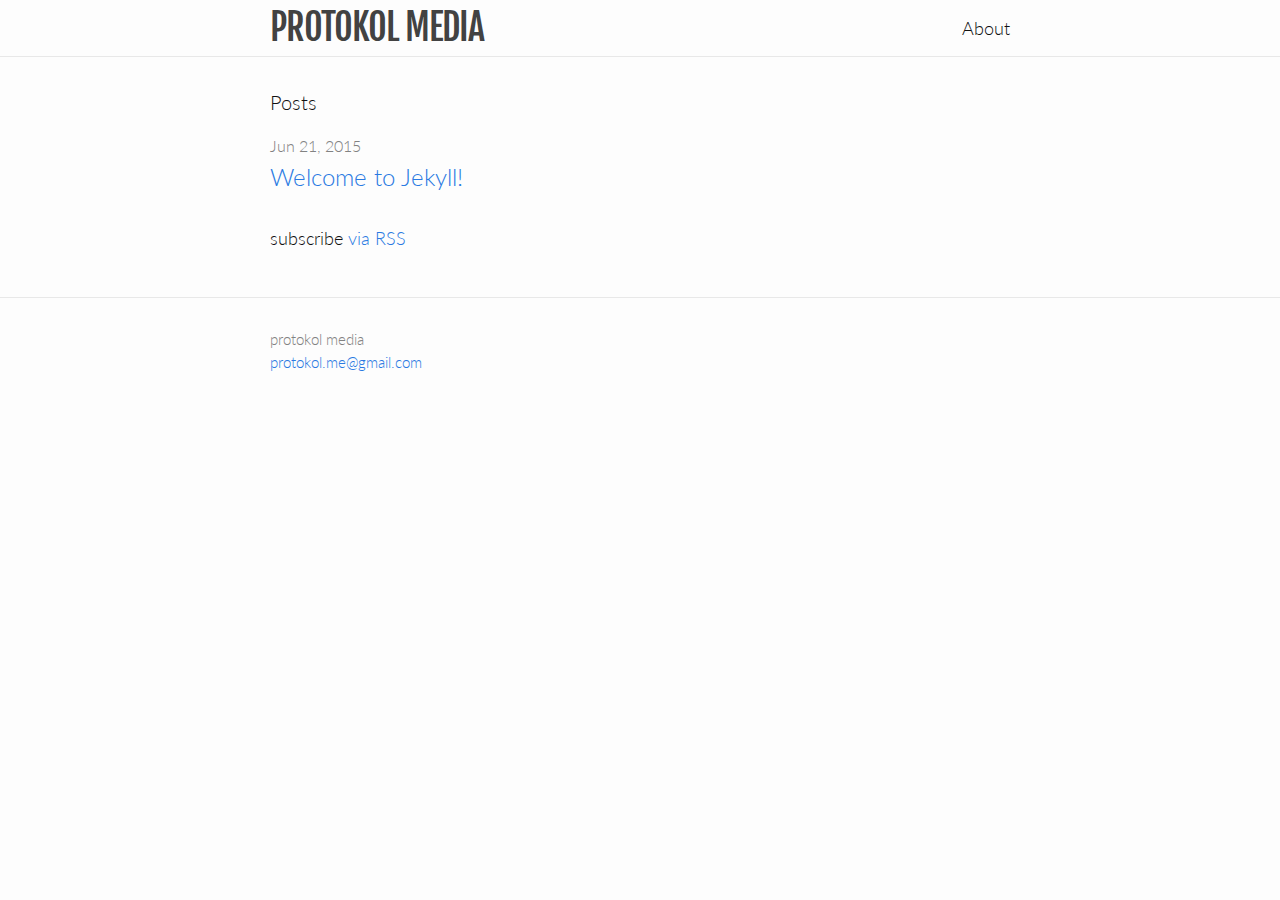
<file: index.html>
<!DOCTYPE html>
<html>

  <head>
  <meta charset="utf-8">
  <meta http-equiv="X-UA-Compatible" content="IE=edge">
  <meta name="viewport" content="width=device-width, initial-scale=1">

  <title>protokol media</title>
  <meta name="description" content="">

  <link rel="stylesheet" href="/css/main.css">
  <link rel="canonical" href="https://protokolmedia.github.io/">
  <link rel="alternate" type="application/rss+xml" title="protokol media" href="https://protokolmedia.github.io/feed.xml" />
  <link  rel='stylesheet' type='text/css' href='//fonts.googleapis.com/css?family=Lato:300,400,700'>
  <link  rel='stylesheet' type='text/css' href='//fonts.googleapis.com/css?family=Fjalla+One'>
</head>


  <body>

    <header class="site-header">

  <div class="wrapper">

    <a class="site-title" href="/">protokol media</a>

    <nav class="site-nav">
      <a href="#" class="menu-icon">
        <svg viewBox="0 0 18 15">
          <path fill="#424242" d="M18,1.484c0,0.82-0.665,1.484-1.484,1.484H1.484C0.665,2.969,0,2.304,0,1.484l0,0C0,0.665,0.665,0,1.484,0 h15.031C17.335,0,18,0.665,18,1.484L18,1.484z"/>
          <path fill="#424242" d="M18,7.516C18,8.335,17.335,9,16.516,9H1.484C0.665,9,0,8.335,0,7.516l0,0c0-0.82,0.665-1.484,1.484-1.484 h15.031C17.335,6.031,18,6.696,18,7.516L18,7.516z"/>
          <path fill="#424242" d="M18,13.516C18,14.335,17.335,15,16.516,15H1.484C0.665,15,0,14.335,0,13.516l0,0 c0-0.82,0.665-1.484,1.484-1.484h15.031C17.335,12.031,18,12.696,18,13.516L18,13.516z"/>
        </svg>
      </a>

      <div class="trigger">
        
          
          <a class="page-link" href="/about/">About</a>
          
        
          
        
          
        
          
        
      </div>
    </nav>

  </div>

</header>


    <div class="page-content">
      <div class="wrapper">
        <div class="home">

  <h1 class="page-heading">Posts</h1>

  <ul class="post-list">
    
      <li>
        <span class="post-meta">Jun 21, 2015</span>

        <h2>
          <a class="post-link" href="/jekyll/update/2015/06/21/welcome-to-jekyll.html">Welcome to Jekyll!</a>
        </h2>
      </li>
    
  </ul>

  <p class="rss-subscribe">subscribe <a href="/feed.xml">via RSS</a></p>

</div>

      </div>
    </div>

    <footer class="site-footer">

  <div class="wrapper">

    <div class="footer-col-wrapper">
      <div class="footer-col  footer-col-1">
        <ul class="contact-list">
          <li>protokol media</li>
          <li><a href="mailto:protokol.me@gmail.com">protokol.me@gmail.com</a></li>
        </ul>
      </div>

      <div class="footer-col  footer-col-2">
        <ul class="social-media-list">
          

          
        </ul>
      </div>

      <div class="footer-col  footer-col-3">
        <p class="text"></p>
      </div>
    </div>

  </div>

</footer>


  </body>

</html>
</file>
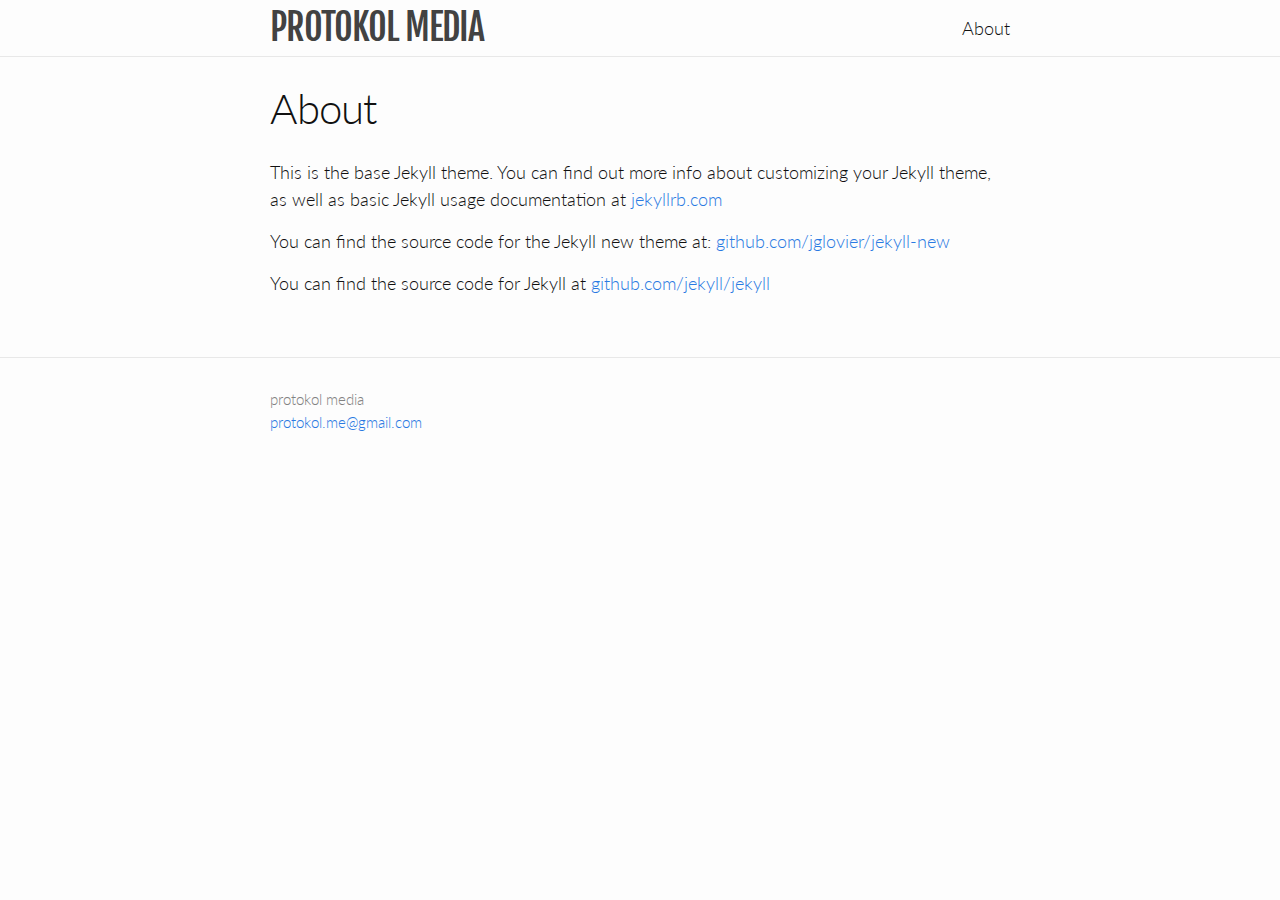
<file: about/index.html>
<!DOCTYPE html>
<html>

  <head>
  <meta charset="utf-8">
  <meta http-equiv="X-UA-Compatible" content="IE=edge">
  <meta name="viewport" content="width=device-width, initial-scale=1">

  <title>About</title>
  <meta name="description" content="">

  <link rel="stylesheet" href="/css/main.css">
  <link rel="canonical" href="https://protokolmedia.github.io/about/">
  <link rel="alternate" type="application/rss+xml" title="protokol media" href="https://protokolmedia.github.io/feed.xml" />
  <link  rel='stylesheet' type='text/css' href='//fonts.googleapis.com/css?family=Lato:300,400,700'>
  <link  rel='stylesheet' type='text/css' href='//fonts.googleapis.com/css?family=Fjalla+One'>
</head>


  <body>

    <header class="site-header">

  <div class="wrapper">

    <a class="site-title" href="/">protokol media</a>

    <nav class="site-nav">
      <a href="#" class="menu-icon">
        <svg viewBox="0 0 18 15">
          <path fill="#424242" d="M18,1.484c0,0.82-0.665,1.484-1.484,1.484H1.484C0.665,2.969,0,2.304,0,1.484l0,0C0,0.665,0.665,0,1.484,0 h15.031C17.335,0,18,0.665,18,1.484L18,1.484z"/>
          <path fill="#424242" d="M18,7.516C18,8.335,17.335,9,16.516,9H1.484C0.665,9,0,8.335,0,7.516l0,0c0-0.82,0.665-1.484,1.484-1.484 h15.031C17.335,6.031,18,6.696,18,7.516L18,7.516z"/>
          <path fill="#424242" d="M18,13.516C18,14.335,17.335,15,16.516,15H1.484C0.665,15,0,14.335,0,13.516l0,0 c0-0.82,0.665-1.484,1.484-1.484h15.031C17.335,12.031,18,12.696,18,13.516L18,13.516z"/>
        </svg>
      </a>

      <div class="trigger">
        
          
          <a class="page-link" href="/about/">About</a>
          
        
          
        
          
        
          
        
      </div>
    </nav>

  </div>

</header>


    <div class="page-content">
      <div class="wrapper">
        <div class="post">

  <header class="post-header">
    <h1 class="post-title">About</h1>
  </header>

  <article class="post-content">
    <p>This is the base Jekyll theme. You can find out more info about customizing your Jekyll theme, as well as basic Jekyll usage documentation at <a href="http://jekyllrb.com/">jekyllrb.com</a></p>

<p>You can find the source code for the Jekyll new theme at: <a href="https://github.com/jglovier/jekyll-new">github.com/jglovier/jekyll-new</a></p>

<p>You can find the source code for Jekyll at <a href="https://github.com/jekyll/jekyll">github.com/jekyll/jekyll</a></p>

  </article>

</div>

      </div>
    </div>

    <footer class="site-footer">

  <div class="wrapper">

    <div class="footer-col-wrapper">
      <div class="footer-col  footer-col-1">
        <ul class="contact-list">
          <li>protokol media</li>
          <li><a href="mailto:protokol.me@gmail.com">protokol.me@gmail.com</a></li>
        </ul>
      </div>

      <div class="footer-col  footer-col-2">
        <ul class="social-media-list">
          

          
        </ul>
      </div>

      <div class="footer-col  footer-col-3">
        <p class="text"></p>
      </div>
    </div>

  </div>

</footer>


  </body>

</html>
</file>
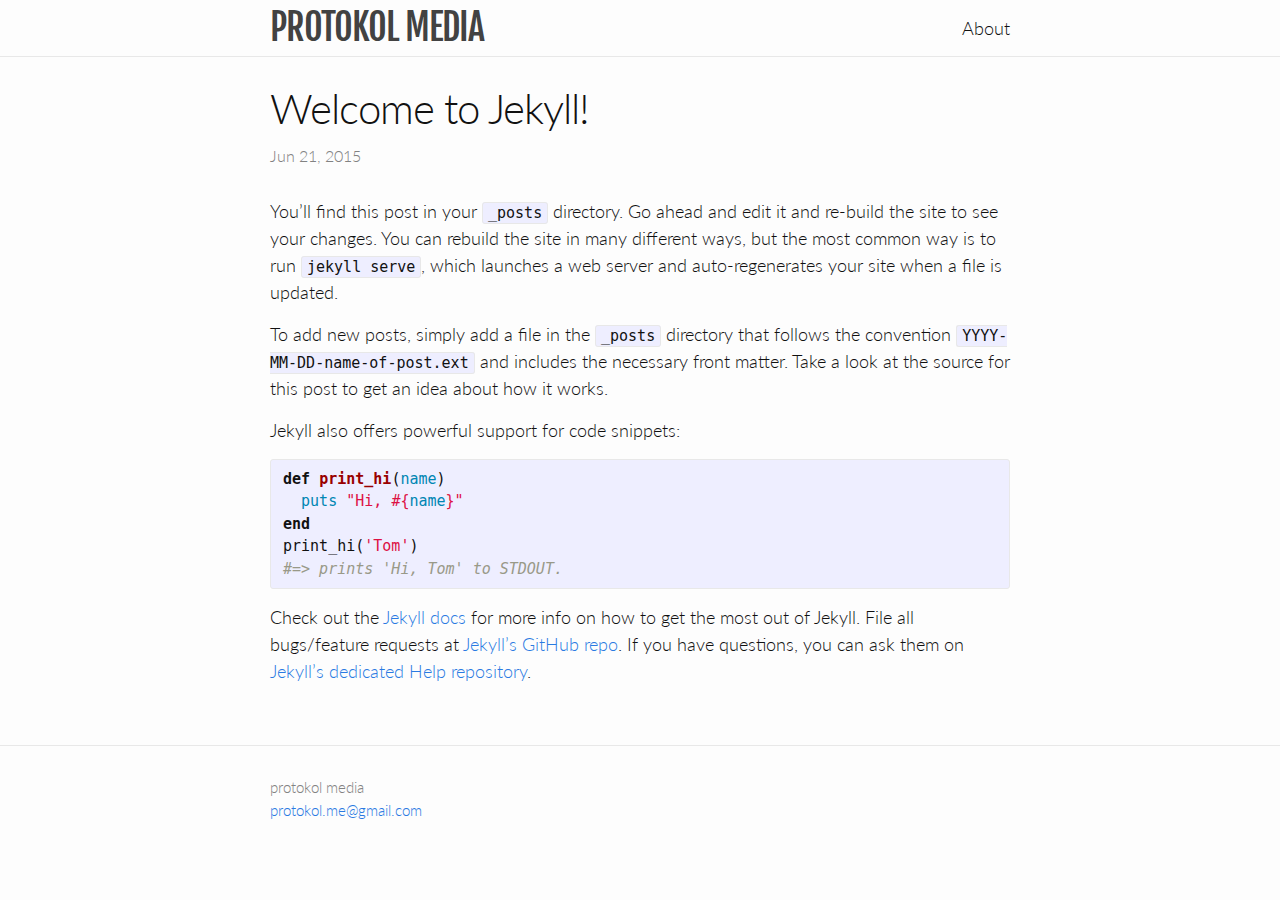
<file: jekyll/update/2015/06/21/welcome-to-jekyll.html>
<!DOCTYPE html>
<html>

  <head>
  <meta charset="utf-8">
  <meta http-equiv="X-UA-Compatible" content="IE=edge">
  <meta name="viewport" content="width=device-width, initial-scale=1">

  <title>Welcome to Jekyll!</title>
  <meta name="description" content="You’ll find this post in your _posts directory. Go ahead and edit it and re-build the site to see your changes. You can rebuild the site in many different wa...">

  <link rel="stylesheet" href="/css/main.css">
  <link rel="canonical" href="https://protokolmedia.github.io/jekyll/update/2015/06/21/welcome-to-jekyll.html">
  <link rel="alternate" type="application/rss+xml" title="protokol media" href="https://protokolmedia.github.io/feed.xml" />
  <link  rel='stylesheet' type='text/css' href='//fonts.googleapis.com/css?family=Lato:300,400,700'>
  <link  rel='stylesheet' type='text/css' href='//fonts.googleapis.com/css?family=Fjalla+One'>
</head>


  <body>

    <header class="site-header">

  <div class="wrapper">

    <a class="site-title" href="/">protokol media</a>

    <nav class="site-nav">
      <a href="#" class="menu-icon">
        <svg viewBox="0 0 18 15">
          <path fill="#424242" d="M18,1.484c0,0.82-0.665,1.484-1.484,1.484H1.484C0.665,2.969,0,2.304,0,1.484l0,0C0,0.665,0.665,0,1.484,0 h15.031C17.335,0,18,0.665,18,1.484L18,1.484z"/>
          <path fill="#424242" d="M18,7.516C18,8.335,17.335,9,16.516,9H1.484C0.665,9,0,8.335,0,7.516l0,0c0-0.82,0.665-1.484,1.484-1.484 h15.031C17.335,6.031,18,6.696,18,7.516L18,7.516z"/>
          <path fill="#424242" d="M18,13.516C18,14.335,17.335,15,16.516,15H1.484C0.665,15,0,14.335,0,13.516l0,0 c0-0.82,0.665-1.484,1.484-1.484h15.031C17.335,12.031,18,12.696,18,13.516L18,13.516z"/>
        </svg>
      </a>

      <div class="trigger">
        
          
          <a class="page-link" href="/about/">About</a>
          
        
          
        
          
        
          
        
      </div>
    </nav>

  </div>

</header>


    <div class="page-content">
      <div class="wrapper">
        <div class="post">

  <header class="post-header">
    <h1 class="post-title">Welcome to Jekyll!</h1>
    <p class="post-meta">Jun 21, 2015</p>
  </header>

  <article class="post-content">
    <p>You’ll find this post in your <code>_posts</code> directory. Go ahead and edit it and re-build the site to see your changes. You can rebuild the site in many different ways, but the most common way is to run <code>jekyll serve</code>, which launches a web server and auto-regenerates your site when a file is updated.</p>

<p>To add new posts, simply add a file in the <code>_posts</code> directory that follows the convention <code>YYYY-MM-DD-name-of-post.ext</code> and includes the necessary front matter. Take a look at the source for this post to get an idea about how it works.</p>

<p>Jekyll also offers powerful support for code snippets:</p>

<div class="highlight"><pre><code class="language-ruby" data-lang="ruby"><span class="k">def</span> <span class="nf">print_hi</span><span class="p">(</span><span class="nb">name</span><span class="p">)</span>
  <span class="nb">puts</span> <span class="s2">&quot;Hi, </span><span class="si">#{</span><span class="nb">name</span><span class="si">}</span><span class="s2">&quot;</span>
<span class="k">end</span>
<span class="n">print_hi</span><span class="p">(</span><span class="s1">&#39;Tom&#39;</span><span class="p">)</span>
<span class="c1">#=&gt; prints &#39;Hi, Tom&#39; to STDOUT.</span></code></pre></div>

<p>Check out the <a href="http://jekyllrb.com">Jekyll docs</a> for more info on how to get the most out of Jekyll. File all bugs/feature requests at <a href="https://github.com/jekyll/jekyll">Jekyll’s GitHub repo</a>. If you have questions, you can ask them on <a href="https://github.com/jekyll/jekyll-help">Jekyll’s dedicated Help repository</a>.</p>


  </article>

</div>

      </div>
    </div>

    <footer class="site-footer">

  <div class="wrapper">

    <div class="footer-col-wrapper">
      <div class="footer-col  footer-col-1">
        <ul class="contact-list">
          <li>protokol media</li>
          <li><a href="mailto:protokol.me@gmail.com">protokol.me@gmail.com</a></li>
        </ul>
      </div>

      <div class="footer-col  footer-col-2">
        <ul class="social-media-list">
          

          
        </ul>
      </div>

      <div class="footer-col  footer-col-3">
        <p class="text"></p>
      </div>
    </div>

  </div>

</footer>


  </body>

</html>
</file>
<file: css/main.css>
/**
 * Reset some basic elements
 */
body, h1, h2, h3, h4, h5, h6,
p, blockquote, pre, hr,
dl, dd, ol, ul, figure {
  margin: 0;
  padding: 0; }

/**
 * Basic styling
 */
body {
  font-family: "Lato", Helvetica, Arial, sans-serif;
  font-size: 18px;
  line-height: 1.5;
  font-weight: 300;
  color: #111;
  background-color: #fdfdfd;
  -webkit-text-size-adjust: 100%; }

/**
 * Set `margin-bottom` to maintain vertical rhythm
 */
h1, h2, h3, h4, h5, h6,
p, blockquote, pre,
ul, ol, dl, figure,
.highlight {
  margin-bottom: 15px; }

/**
 * Images
 */
img {
  max-width: 100%;
  vertical-align: middle; }

/**
 * Figures
 */
figure > img {
  display: block; }

figcaption {
  font-size: 15.75px; }

/**
 * Lists
 */
ul, ol {
  margin-left: 30px; }

li > ul,
li > ol {
  margin-bottom: 0; }

/**
 * Headings
 */
h1, h2, h3, h4, h5, h6 {
  font-weight: 300; }

/**
 * Links
 */
a {
  color: #2a7ae2;
  text-decoration: none;
  text-decoration: none; }
  a:visited {
    color: #1756a9; }
  a:hover {
    color: #111; }

/**
 * Blockquotes
 */
blockquote {
  color: #828282;
  border-left: 4px solid #e8e8e8;
  padding-left: 15px;
  font-size: 18px;
  letter-spacing: -1px;
  font-style: italic; }
  blockquote > :last-child {
    margin-bottom: 0; }

/**
 * Code formatting
 */
pre,
code {
  font-size: 15px;
  border: 1px solid #e8e8e8;
  border-radius: 3px;
  background-color: #eef; }

code {
  padding: 1px 5px; }

pre {
  padding: 8px 12px;
  overflow-x: scroll; }
  pre > code {
    border: 0;
    padding-right: 0;
    padding-left: 0; }

/**
 * Wrapper
 */
.wrapper {
  max-width: -webkit-calc(800px - (30px * 2));
  max-width: calc(800px - (30px * 2));
  margin-right: auto;
  margin-left: auto;
  padding-right: 30px;
  padding-left: 30px; }
  @media screen and (max-width: 800px) {
    .wrapper {
      max-width: -webkit-calc(800px - (30px));
      max-width: calc(800px - (30px));
      padding-right: 15px;
      padding-left: 15px; } }

/**
 * Clearfix
 */
.wrapper:after, .footer-col-wrapper:after {
  content: "";
  display: table;
  clear: both; }

/**
 * Icons
 */
.icon > svg {
  display: inline-block;
  width: 16px;
  height: 16px;
  vertical-align: middle; }
  .icon > svg path {
    fill: #828282; }

/**
 * Site header
 */
.site-header {
  border-bottom: 1px solid #e8e8e8;
  min-height: 56px;
  position: relative; }

.site-title {
  font-family: 'Fjalla One', sans-serif;
  font-size: 2em;
  line-height: 56px;
  letter-spacing: -1px;
  margin-bottom: 0;
  text-transform: uppercase;
  float: left; }
  .site-title, .site-title:visited {
    color: #424242; }

.site-nav {
  float: right;
  line-height: 56px; }
  .site-nav .menu-icon {
    display: none; }
  .site-nav .page-link {
    color: #111;
    line-height: 1.5; }
    .site-nav .page-link:not(:first-child) {
      margin-left: 20px; }
  @media screen and (max-width: 600px) {
    .site-nav {
      position: absolute;
      top: 9px;
      right: 30px;
      background-color: #fdfdfd;
      border: 1px solid #e8e8e8;
      border-radius: 5px;
      text-align: right; }
      .site-nav .menu-icon {
        display: block;
        float: right;
        width: 36px;
        height: 26px;
        line-height: 0;
        padding-top: 10px;
        text-align: center; }
        .site-nav .menu-icon > svg {
          width: 18px;
          height: 15px; }
          .site-nav .menu-icon > svg path {
            fill: #424242; }
      .site-nav .trigger {
        clear: both;
        display: none; }
      .site-nav:hover .trigger {
        display: block;
        padding-bottom: 5px; }
      .site-nav .page-link {
        display: block;
        padding: 5px 10px; } }

/**
 * Site footer
 */
.site-footer {
  border-top: 1px solid #e8e8e8;
  padding: 30px 0; }

.footer-heading {
  font-size: 18px;
  margin-bottom: 15px; }

.contact-list,
.social-media-list {
  list-style: none;
  margin-left: 0; }

.footer-col-wrapper {
  font-size: 15px;
  color: #828282;
  margin-left: -15px; }

.footer-col {
  float: left;
  margin-bottom: 15px;
  padding-left: 15px; }

.footer-col-1 {
  width: -webkit-calc(35% - (30px / 2));
  width: calc(35% - (30px / 2)); }

.footer-col-2 {
  width: -webkit-calc(20% - (30px / 2));
  width: calc(20% - (30px / 2)); }

.footer-col-3 {
  width: -webkit-calc(45% - (30px / 2));
  width: calc(45% - (30px / 2)); }

@media screen and (max-width: 800px) {
  .footer-col-1,
  .footer-col-2 {
    width: -webkit-calc(50% - (30px / 2));
    width: calc(50% - (30px / 2)); }

  .footer-col-3 {
    width: -webkit-calc(100% - (30px / 2));
    width: calc(100% - (30px / 2)); } }
@media screen and (max-width: 600px) {
  .footer-col {
    float: none;
    width: -webkit-calc(100% - (30px / 2));
    width: calc(100% - (30px / 2)); } }
/**
 * Page content
 */
.page-content {
  padding: 30px 0; }

.page-heading {
  font-size: 20px; }

.post-list {
  margin-left: 0;
  list-style: none; }
  .post-list > li {
    margin-bottom: 30px; }

.post-meta {
  font-size: 15.75px;
  color: #828282; }

.post-link {
  display: block;
  font-size: 24px; }

/**
 * Posts
 */
.post-header {
  margin-bottom: 30px; }

.post-title {
  font-size: 42px;
  letter-spacing: -1px;
  line-height: 1; }
  @media screen and (max-width: 800px) {
    .post-title {
      font-size: 36px; } }

.post-content {
  margin-bottom: 30px; }
  .post-content h2 {
    font-size: 32px; }
    @media screen and (max-width: 800px) {
      .post-content h2 {
        font-size: 28px; } }
  .post-content h3 {
    font-size: 26px; }
    @media screen and (max-width: 800px) {
      .post-content h3 {
        font-size: 22px; } }
  .post-content h4 {
    font-size: 20px; }
    @media screen and (max-width: 800px) {
      .post-content h4 {
        font-size: 18px; } }

/**
 * Syntax highlighting styles
 */
.highlight {
  background: #fff; }
  .highlight .c {
    color: #998;
    font-style: italic; }
  .highlight .err {
    color: #a61717;
    background-color: #e3d2d2; }
  .highlight .k {
    font-weight: bold; }
  .highlight .o {
    font-weight: bold; }
  .highlight .cm {
    color: #998;
    font-style: italic; }
  .highlight .cp {
    color: #999;
    font-weight: bold; }
  .highlight .c1 {
    color: #998;
    font-style: italic; }
  .highlight .cs {
    color: #999;
    font-weight: bold;
    font-style: italic; }
  .highlight .gd {
    color: #000;
    background-color: #fdd; }
  .highlight .gd .x {
    color: #000;
    background-color: #faa; }
  .highlight .ge {
    font-style: italic; }
  .highlight .gr {
    color: #a00; }
  .highlight .gh {
    color: #999; }
  .highlight .gi {
    color: #000;
    background-color: #dfd; }
  .highlight .gi .x {
    color: #000;
    background-color: #afa; }
  .highlight .go {
    color: #888; }
  .highlight .gp {
    color: #555; }
  .highlight .gs {
    font-weight: bold; }
  .highlight .gu {
    color: #aaa; }
  .highlight .gt {
    color: #a00; }
  .highlight .kc {
    font-weight: bold; }
  .highlight .kd {
    font-weight: bold; }
  .highlight .kp {
    font-weight: bold; }
  .highlight .kr {
    font-weight: bold; }
  .highlight .kt {
    color: #458;
    font-weight: bold; }
  .highlight .m {
    color: #099; }
  .highlight .s {
    color: #d14; }
  .highlight .na {
    color: #008080; }
  .highlight .nb {
    color: #0086B3; }
  .highlight .nc {
    color: #458;
    font-weight: bold; }
  .highlight .no {
    color: #008080; }
  .highlight .ni {
    color: #800080; }
  .highlight .ne {
    color: #900;
    font-weight: bold; }
  .highlight .nf {
    color: #900;
    font-weight: bold; }
  .highlight .nn {
    color: #555; }
  .highlight .nt {
    color: #000080; }
  .highlight .nv {
    color: #008080; }
  .highlight .ow {
    font-weight: bold; }
  .highlight .w {
    color: #bbb; }
  .highlight .mf {
    color: #099; }
  .highlight .mh {
    color: #099; }
  .highlight .mi {
    color: #099; }
  .highlight .mo {
    color: #099; }
  .highlight .sb {
    color: #d14; }
  .highlight .sc {
    color: #d14; }
  .highlight .sd {
    color: #d14; }
  .highlight .s2 {
    color: #d14; }
  .highlight .se {
    color: #d14; }
  .highlight .sh {
    color: #d14; }
  .highlight .si {
    color: #d14; }
  .highlight .sx {
    color: #d14; }
  .highlight .sr {
    color: #009926; }
  .highlight .s1 {
    color: #d14; }
  .highlight .ss {
    color: #990073; }
  .highlight .bp {
    color: #999; }
  .highlight .vc {
    color: #008080; }
  .highlight .vg {
    color: #008080; }
  .highlight .vi {
    color: #008080; }
  .highlight .il {
    color: #099; }
</file>
